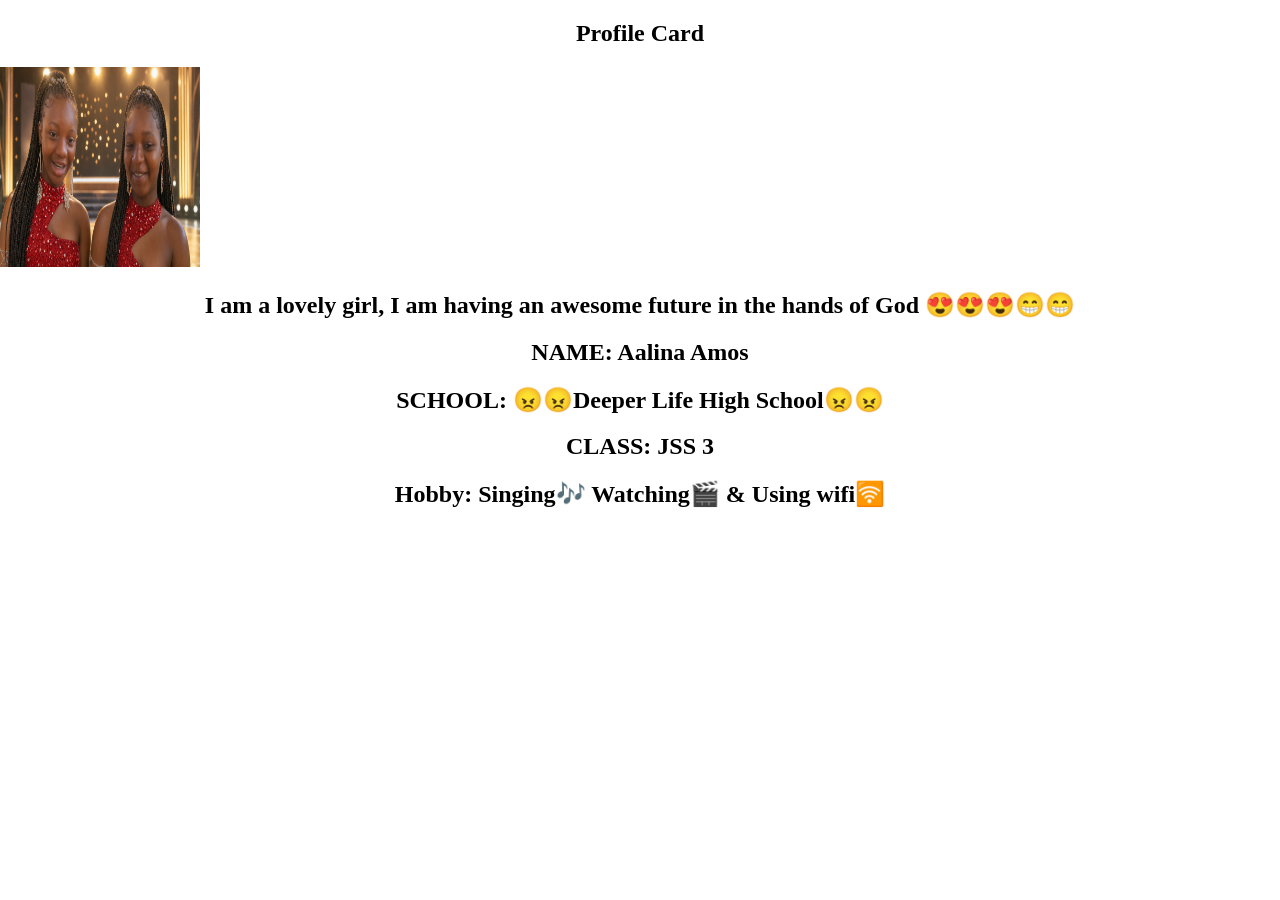
<file: index.html>
<!DOCTYPE html>
<html lang="en">
<head>
    <meta charset="UTF-8">
    <meta name="viewport" content="width=device-width, initial-scale=1.0">
    <title>Aalina</title>
    <link rel="stylesheet" href="css/style.css">
</head>
<body>
    <div class="aalina">
    <h2>Profile Card</h2>
    <div class=""><img src="/img/Aalina.png" alt="Alie" width="200" height="200" /></div>
    <h2> I am a lovely girl, I am having an awesome future in the hands of God 😍😍😍😁😁</h2>
    <h2>NAME: Aalina Amos</h2>
    <h2>SCHOOL: 😠😠Deeper Life High School😠😠</h2>
    <h2>CLASS: JSS 3</h2>
    <h2>Hobby: Singing🎶 Watching🎬 & Using wifi🛜</h2>
    </div>
</body>
</html>
</file>
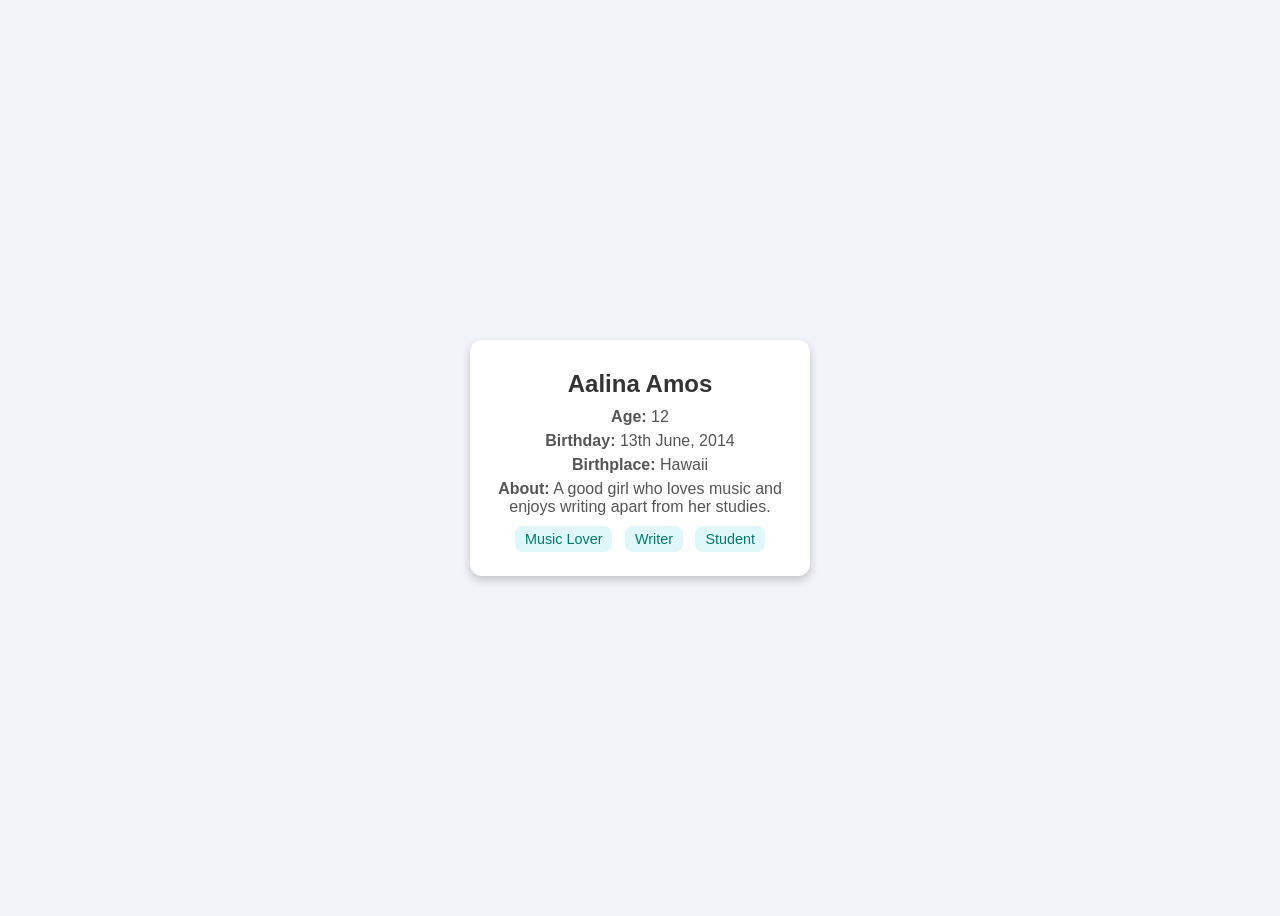
<file: pp.html>
<!DOCTYPE html>
<html lang="en">
<head>
  <meta charset="UTF-8">
  <title>Aalina Amos Profile Card</title>
  <style>
    body {
      font-family: Arial, sans-serif;
      background: #f0f4f8;
      display: flex;
      justify-content: center;
      align-items: center;
      height: 100vh;
    }
    .card {
      background: #fff;
      border-radius: 12px;
      box-shadow: 0 4px 8px rgba(0,0,0,0.2);
      width: 300px;
      padding: 20px;
      text-align: center;
    }
    .card h2 {
      margin: 10px 0;
      color: #333;
    }
    .card p {
      margin: 6px 0;
      color: #555;
    }
    .tag {
      display: inline-block;
      background: #e0f7fa;
      color: #00796b;
      padding: 5px 10px;
      border-radius: 8px;
      margin: 4px;
      font-size: 0.9em;
    }
  </style>
</head>
<body>
  <div class="card">
    <h2>Aalina Amos</h2>
    <p><strong>Age:</strong> 12</p>
    <p><strong>Birthday:</strong> 13th June, 2014</p>
    <p><strong>Birthplace:</strong> Hawaii</p>
    <p><strong>About:</strong> A good girl who loves music and enjoys writing apart from her studies.</p>
    <div>
      <span class="tag">Music Lover</span>
      <span class="tag">Writer</span>
      <span class="tag">Student</span>
    </div>
  </div>
</body>
</html>
</file>
<file: css/style.css>
body{
    padding: 0;
    margin: 0;
}

.aalina {
    align-items: center;
    }

h2 {
    text-align: center;
}

.image-container {
    
    align-items: center;
}

img {
    text-align: center;
}
</file>
